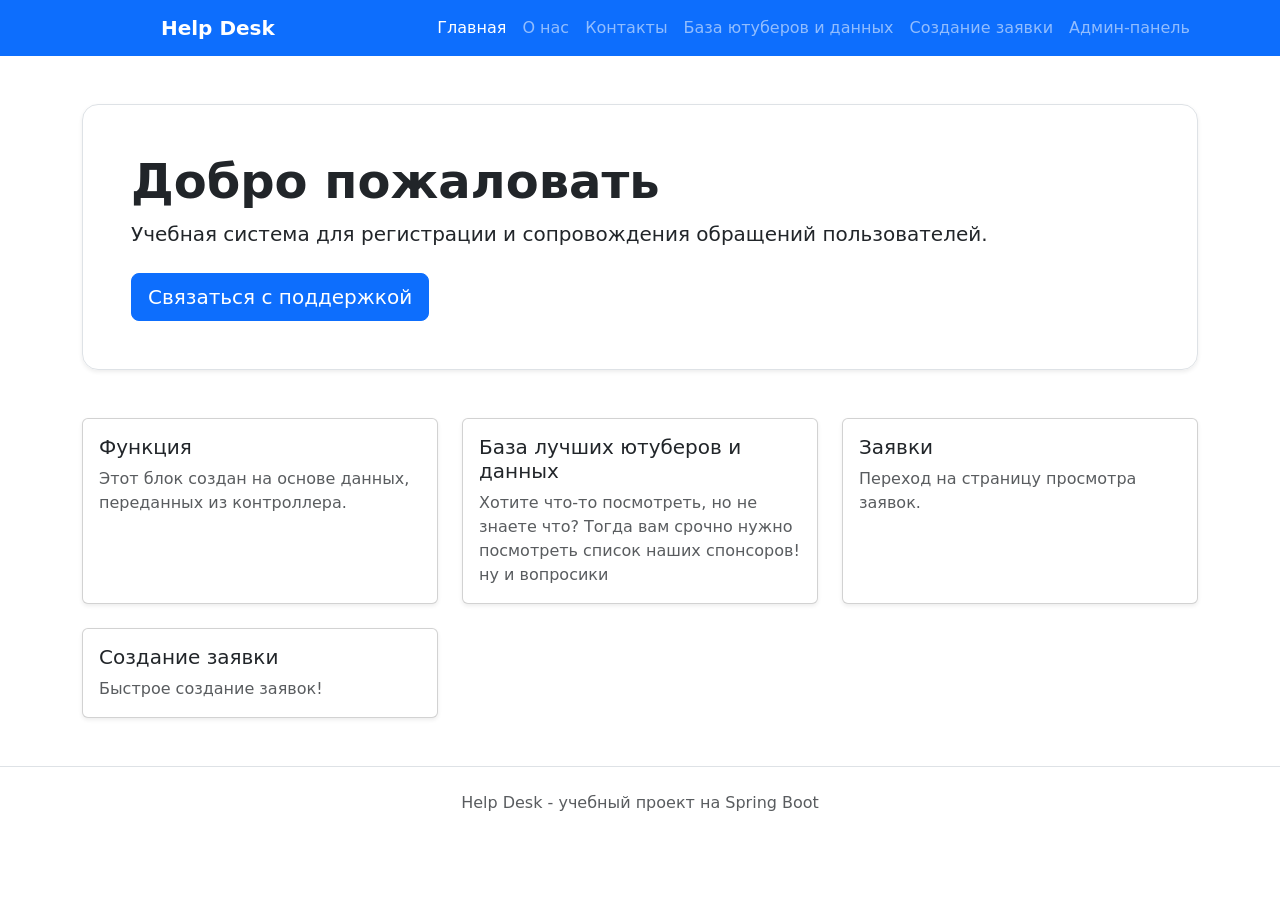
<file: src/main/resources/templates/index.html>
<!DOCTYPE html>
<html lang="en">
<head>
    <meta charset="UTF-8">
    <title>Title</title>
    <link
            href="https://cdn.jsdelivr.net/npm/bootstrap@5.3.8/dist/css/bootstrap.min.css"
            rel="stylesheet">
    <link rel="stylesheet" th:href="@{/css/style.css}">
</head>

<body>
<nav class="navbar navbar-expand-lg navbar-dark bg-primary">
    <div class="container">
        <a class="navbar-brand fw-bold" th:href="@{/}">
            <img th:src="@{/images/logo.jpg}" style="width: 5vw; height: auto;" class="me-2"/>
            Help Desk
        </a>
        <div class="navbar-nav">
            <a class="nav-link active" th:href="@{/}">Главная</a>
            <a class="nav-link" th:href="@{/about}">О нас</a>
            <a class="nav-link" th:href="@{/contacts}">Контакты</a>
            <a class="nav-link" th:href="@{/faq}">База ютуберов и данных</a>
<!--            <a class="nav-link" th:href="@{/tickets}">Заявки</a>-->
            <a class="nav-link" th:href="@{/tickets/new}">Создание заявки</a>
            <a class="nav-link" th:href="@{/admin/tickets}">Админ-панель</a>
        </div>
    </div>
</nav>

<main class="container py-5">
    <section class="hero-card p-5 rounded-4 border shadow-sm">
        <h1 class="display-5 fw-bold" th:text="${welcomeMessage}">
            Добро пожаловать
        </h1>
        <p class="lead mb-4">
            Учебная система для регистрации и сопровождения обращений пользователей.
        </p>
        <a class="btn btn-primary btn-lg" th:href="@{/contacts}">
            Связаться с поддержкой
        </a>
    </section>

    <section class="row g-4 mt-4">
        <div class="col-md-4" th:each="feature : ${features}">
            <div class="card h-100 shadow-sm">
                <div class="card-body">
                    <h2 class="h5" th:text="${feature}">Функция</h2>
                    <p class="card-text text-muted">
                        Этот блок создан на основе данных, переданных из контроллера.
                    </p>
                </div>
            </div>
        </div>

        <!-- Кнопка для перехода на страницу "База данных и ютуберов" - модуль 2 -->
        <div class="col-md-4">
            <a th:href="@{/faq}" class="text-decoration-none card-link">
                <div class="card h-100 shadow-sm card-hover-effect">
                    <div class="card-body">
                        <h2 class="h5" th:text="${thebestyoutubers}">База лучших ютуберов и данных</h2>
                        <p class="card-text text-muted">
                            Хотите что-то посмотреть, но не знаете что? Тогда вам срочно нужно посмотреть список наших спонсоров! ну и вопросики
                        </p>
                    </div>
                </div>
            </a>
        </div>

        <!-- Кнопка для перехода на страницу "Заявки" - модуль 3 -->
        <div class="col-md-4">
            <a href="/tickets" class="text-decoration-none card-link">
                <div class="card h-100 shadow-sm card-hover-effect">
                    <div class="card-body">
                        <h2 class="h5" th:text="${applications}">Заявки</h2>
                        <p class="card-text text-muted">
                            Переход на страницу просмотра заявок.
                        </p>
                    </div>
                </div>
            </a>
        </div>

        <!-- Кнопка-карточка для перехода на страницу создания заявок - модуль 4 -->
        <div class="col-md-4">
            <a href="/tickets/new" class="text-decoration-none card-link">
                <div class="card h-100 shadow-sm card-hover-effect">
                    <div class="card-body">
                        <h2 class="h5" th:text="${create_applications}">Создание заявки</h2>
                        <p class="card-text text-muted">
                            Быстрое создание заявок!
                        </p>
                    </div>
                </div>
            </a>
        </div>
    </section>
</main>


<footer class="footer py-4 border-top">
    <div class="container text-center text-muted">
        Help Desk - учебный проект на Spring Boot
    </div>
    <div>
        <img th:src="@{/images/prosto.gif}" style="width: 15vw; height: auto;" class="absolute-center-gif"/>
    </div>
</footer>

<script
        src="https://cdn.jsdelivr.net/npm/bootstrap@5.3.8/dist/js/bootstrap.bundle.min.js">
</script>

</body>
</html>
</file>
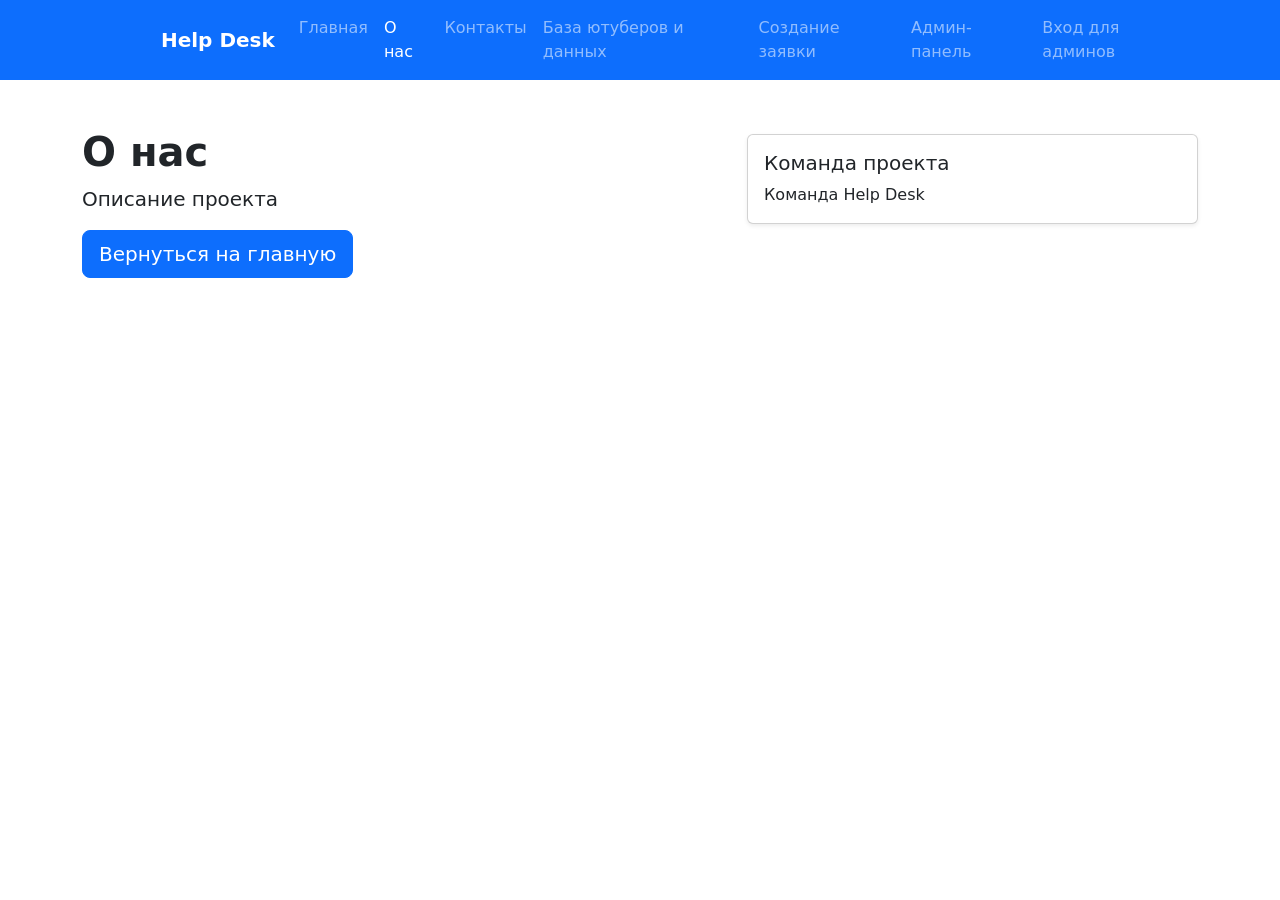
<file: src/main/resources/templates/about.html>
<!doctype html>
<html lang="ru" xmlns:th="http://www.thymeleaf.org">
<head>
    <meta charset="UTF-8">
    <meta name="viewport" content="width=device-width, initial-scale=1">
    <title th:text="${pageTitle}">О нас</title>
    <link
            href="https://cdn.jsdelivr.net/npm/bootstrap@5.3.8/dist/css/bootstrap.min.css"
            rel="stylesheet">
    <link rel="stylesheet" th:href="@{/css/style.css}">
</head>
<body>
<nav class="navbar navbar-expand-lg navbar-dark bg-primary">
    <div class="container">
        <a class="navbar-brand fw-bold" th:href="@{/}">
            <img th:src="@{/images/logo.jpg}" style="width: 5vw; height: auto;" class="me-2"/>
            Help Desk
        </a>
        <div class="navbar-nav">
            <a class="nav-link" th:href="@{/}">Главная</a>
            <a class="nav-link active" th:href="@{/about}">О нас</a>
            <a class="nav-link" th:href="@{/contacts}">Контакты</a>
            <a class="nav-link" th:href="@{/faq}">База ютуберов и данных</a>
<!--            <a class="nav-link" href="/tickets">Заявки</a>-->
            <a class="nav-link" th:href="@{/tickets/new}">Создание заявки</a>
            <a class="nav-link" th:href="@{/admin/tickets}">Админ-панель</a>
            <a class="nav-link" th:href="@{/login}">Вход для админов</a>
        </div>
    </div>
</nav>

<main class="container py-5">
    <div class="row align-items-center g-4">
        <div class="col-lg-7">
            <h1 class="fw-bold" th:text="${pageTitle}">О нас</h1>
            <p class="lead" th:text="${description}">
                Описание проекта
            </p>
        </div>
        <div class="col-lg-5">
            <div class="card shadow-sm">
                <div class="card-body">
                    <h2 class="h5">Команда проекта</h2>
                    <p class="mb-0" th:text="${teamName}">Команда Help Desk</p>
                </div>
            </div>
        </div>
    </div>
    <a class="btn btn-primary btn-lg" th:href="@{/}">
        Вернуться на главную
    </a>
</main>

<script
        src="https://cdn.jsdelivr.net/npm/bootstrap@5.3.8/dist/js/bootstrap.bundle.min.js">
</script>
</body>
</html>
</file>
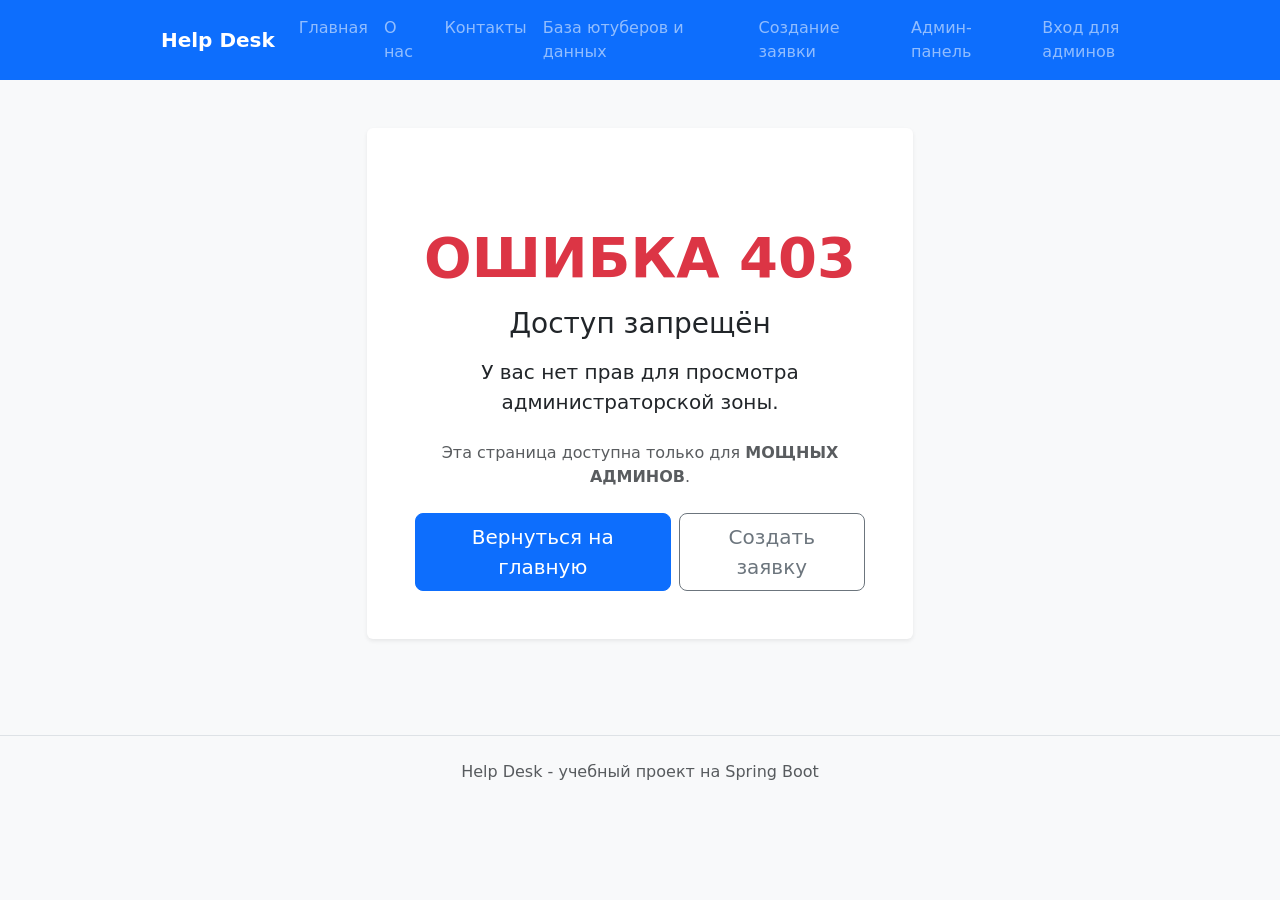
<file: src/main/resources/templates/access-denied.html>
<!DOCTYPE html>
<html lang="ru" xmlns:th="http://www.thymeleaf.org">
<head>
    <meta charset="UTF-8">
    <meta name="viewport" content="width=device-width, initial-scale=1">
    <title>Нет доступа | Help Desk</title>
    <link href="https://cdn.jsdelivr.net/npm/bootstrap@5.3.8/dist/css/bootstrap.min.css"
          rel="stylesheet">
    <link rel="stylesheet" th:href="@{/css/style.css}">
</head>
<body class="bg-light">

<!-- Навигация -->
<nav class="navbar navbar-expand-lg navbar-dark bg-primary">
    <div class="container">
        <a class="navbar-brand fw-bold" th:href="@{/}">
            <img th:src="@{/images/logo.jpg}" style="width: 5vw; height: auto;" class="me-2"/>
            Help Desk
        </a>
        <div class="navbar-nav">
            <a class="nav-link" th:href="@{/}">Главная</a>
            <a class="nav-link" th:href="@{/about}">О нас</a>
            <a class="nav-link" th:href="@{/contacts}">Контакты</a>
            <a class="nav-link" th:href="@{/faq}">База ютуберов и данных</a>
            <a class="nav-link" th:href="@{/tickets/new}">Создание заявки</a>
            <a class="nav-link" th:href="@{/admin/tickets}">Админ-панель</a>
            <a class="nav-link" th:href="@{/login}">Вход для админов</a>
        </div>
    </div>
</nav>

<main class="container py-5">
    <div class="row justify-content-center">
        <div class="col-md-6">
            <div class="card shadow-sm border-0 text-center">
                <div class="card-body p-5">
                    <div class="mb-4">
                        <img th:src="@{/images/access-denied.gif}">
                    </div>

                    <h1 class="display-4 fw-bold text-danger mb-3"> ОШИБКА 403</h1>
                    <h2 class="h3 mb-3">Доступ запрещён</h2>
                    <p class="lead mb-4">
                        У вас нет прав для просмотра администраторской зоны.
                    </p>
                    <p class="text-muted mb-4">
                        Эта страница доступна только для <strong>МОЩНЫХ АДМИНОВ</strong>.
                    </p>
                    <div class="d-grid gap-2 d-sm-flex justify-content-sm-center">
                        <a class="btn btn-primary btn-lg" th:href="@{/}">
                            Вернуться на главную
                        </a>
                        <a class="btn btn-outline-secondary btn-lg" th:href="@{/tickets/new}">
                            Создать заявку
                        </a>
                    </div>
                </div>
            </div>
        </div>
    </div>
</main>

<footer class="footer py-4 border-top mt-5">
    <div class="container text-center text-muted">
        Help Desk - учебный проект на Spring Boot
    </div>
</footer>

<script src="https://cdn.jsdelivr.net/npm/bootstrap@5.3.8/dist/js/bootstrap.bundle.min.js">
</script>
</body>
</html>
</file>
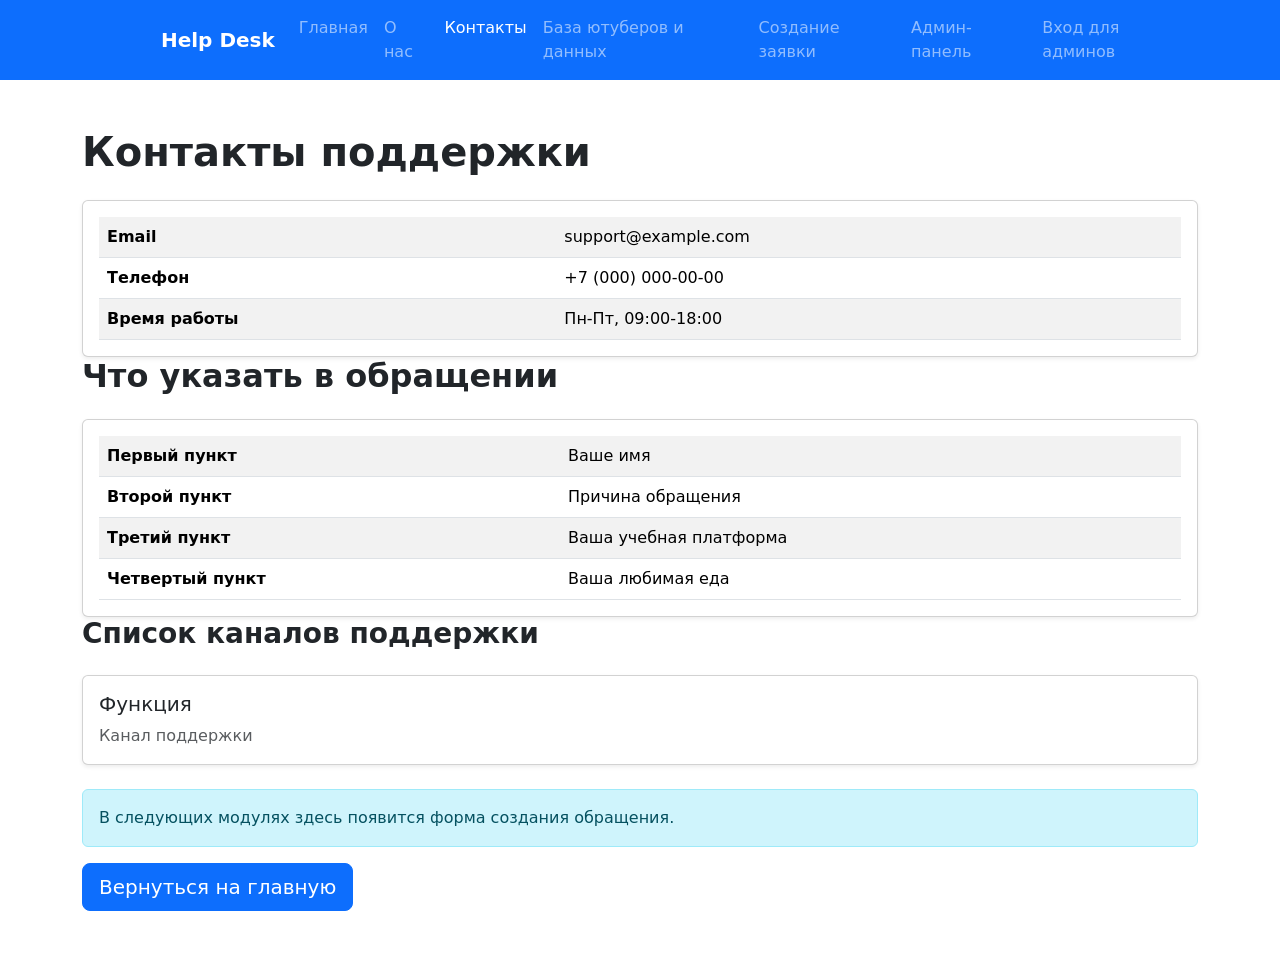
<file: src/main/resources/templates/contacts.html>
<!doctype html>
<html lang="ru" xmlns:th="http://www.thymeleaf.org">
<head>
    <meta charset="UTF-8">
    <meta name="viewport" content="width=device-width, initial-scale=1">
    <title th:text="${pageTitle}">Контакты поддержки</title>
    <link
            href="https://cdn.jsdelivr.net/npm/bootstrap@5.3.8/dist/css/bootstrap.min.css"
            rel="stylesheet">
    <link rel="stylesheet" th:href="@{/css/style.css}">
</head>
<body>
<nav class="navbar navbar-expand-lg navbar-dark bg-primary">
    <div class="container">
        <a class="navbar-brand fw-bold" th:href="@{/}">
            <img th:src="@{/images/logo.jpg}" style="width: 5vw; height: auto;" class="me-2"/>
            Help Desk
        </a>
        <div class="navbar-nav">
            <a class="nav-link" th:href="@{/}">Главная</a>
            <a class="nav-link" th:href="@{/about}">О нас</a>
            <a class="nav-link active" th:href="@{/contacts}">Контакты</a>
            <a class="nav-link" th:href="@{/faq}">База ютуберов и данных</a>
<!--            <a class="nav-link" href="/tickets">Заявки</a>-->
            <a class="nav-link" th:href="@{/tickets/new}">Создание заявки</a>
            <a class="nav-link" th:href="@{/admin/tickets}">Админ-панель</a>
            <a class="nav-link" th:href="@{/login}">Вход для админов</a>
        </div>
    </div>
</nav>

<main class="container py-5">
    <h1 class="fw-bold mb-4" th:text="${pageTitle}">
        Контакты поддержки
    </h1>

    <div class="card shadow-sm">
        <div class="card-body">
            <table class="table table-striped align-middle mb-0">
                <tbody>
                <tr>
                    <th scope="row">Email</th>
                    <td th:text="${supportEmail}">support@example.com</td>
                </tr>
                <tr>
                    <th scope="row">Телефон</th>
                    <td th:text="${phone}">+7 (000) 000-00-00</td>
                </tr>
                <tr>
                    <th scope="row">Время работы</th>
                    <td th:text="${workTime}">Пн-Пт, 09:00-18:00</td>
                </tr>
                </tbody>
            </table>
        </div>
    </div>

    <h2 class="fw-bold mb-4" th:text="${miniTitle1}">
        Что указать в обращении
    </h2>

    <div class="card shadow-sm">
        <div class="card-body">
            <table class="table table-striped align-middle mb-0">
                <tbody>
                <tr>
                    <th scope="row">Первый пункт</th>
                    <td>Ваше имя</td>
                </tr>
                <tr>
                    <th scope="row">Второй пункт</th>
                    <td>Причина обращения</td>
                </tr>
                <tr>
                    <th scope="row">Третий пункт</th>
                    <td>Ваша учебная платформа</td>
                </tr>
                <tr>
                    <th scope="row">Четвертый пункт</th>
                    <td>Ваша любимая еда</td>
                </tr>
                </tbody>
            </table>
        </div>
    </div>

    <h3 class="fw-bold mb-4" th:text="${miniTitle2}">
        Список каналов поддержки
    </h3>

    <div th:each="channel : ${helpchannels}">
        <div class="card h-100 shadow-sm">
            <div class="card-body">
                <h2 class="h5" th:text="${channel}">Функция</h2>
                <p class="card-text text-muted">
                    Канал поддержки
                </p>
            </div>
        </div>
    </div>

    <div class="alert alert-info mt-4">
        В следующих модулях здесь появится форма создания обращения.
    </div>

    <a class="btn btn-primary btn-lg" th:href="@{/}">
        Вернуться на главную
    </a>
</main>


<script
        src="https://cdn.jsdelivr.net/npm/bootstrap@5.3.8/dist/js/bootstrap.bundle.min.js">
</script>
</body>
</html>
</file>
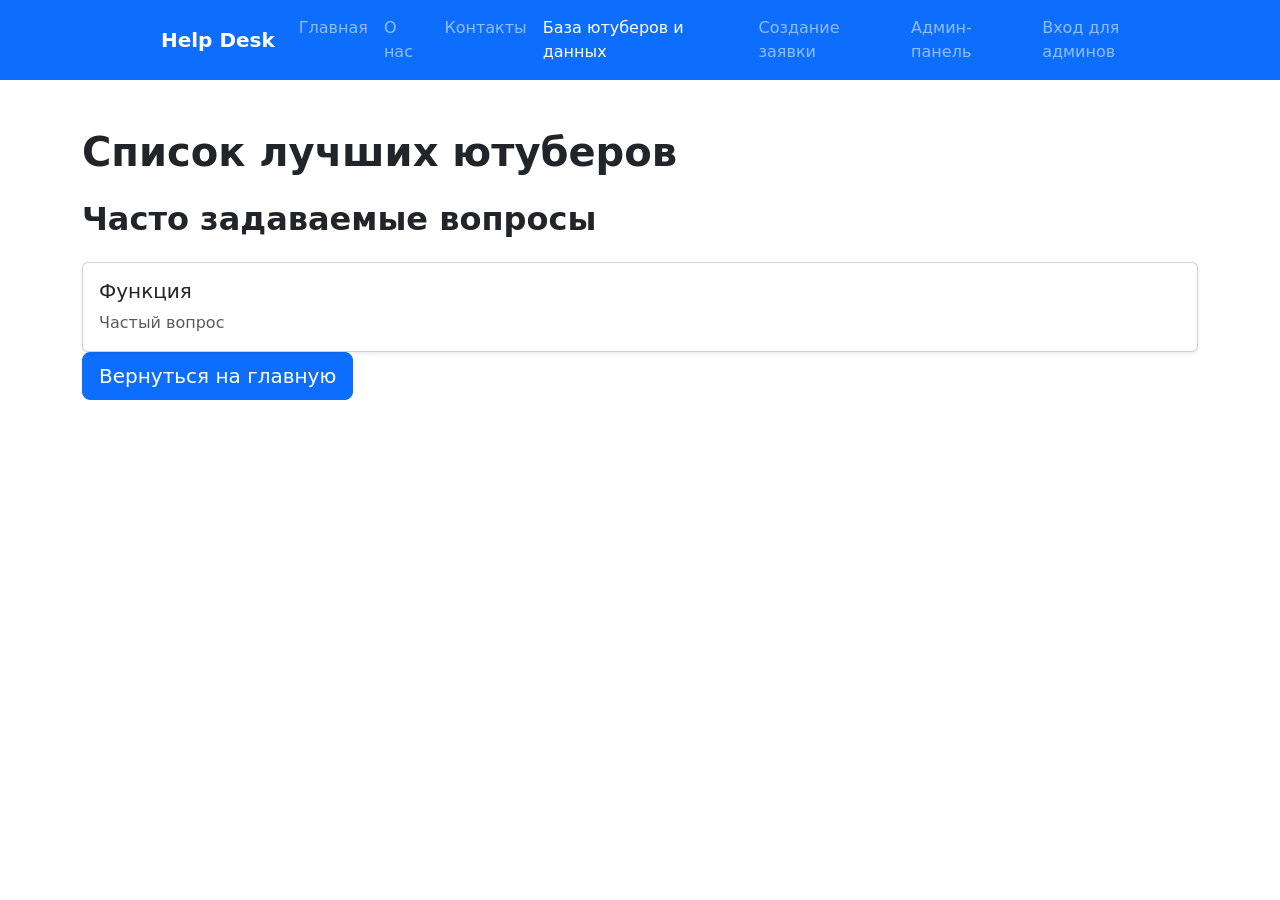
<file: src/main/resources/templates/faq.html>
<!doctype html>
<html lang="ru" xmlns:th="http://www.thymeleaf.org">
<head>
    <meta charset="UTF-8">
    <meta name="viewport" content="width=device-width, initial-scale=1">
    <title th:text="${pageTitle}">О нас</title>
    <link
            href="https://cdn.jsdelivr.net/npm/bootstrap@5.3.8/dist/css/bootstrap.min.css"
            rel="stylesheet">
    <link rel="stylesheet" th:href="@{/css/style.css}">
</head>
<body>
<nav class="navbar navbar-expand-lg navbar-dark bg-primary">
    <div class="container">
        <a class="navbar-brand fw-bold" th:href="@{/}">
            <img th:src="@{/images/logo.jpg}" style="width: 5vw; height: auto;" class="me-2"/>
            Help Desk
        </a>
        <div class="navbar-nav">
            <a class="nav-link" th:href="@{/}">Главная</a>
            <a class="nav-link" th:href="@{/about}">О нас</a>
            <a class="nav-link" th:href="@{/contacts}">Контакты</a>
            <a class="nav-link active" th:href="@{/faq}">База ютуберов и данных</a>
<!--            <a class="nav-link" href="/tickets">Заявки</a>-->
            <a class="nav-link" th:href="@{/tickets/new}">Создание заявки</a>
            <a class="nav-link" th:href="@{/admin/tickets}">Админ-панель</a>
            <a class="nav-link" th:href="@{/login}">Вход для админов</a>
        </div>
    </div>
</nav>
<main class="container py-5">
    <h1 class="fw-bold mb-4" th:text="${pageTitle}">
        Список лучших ютуберов
    </h1>

    <h2 class="fw-bold mb-4" th:text="${miniTitle}">
        Часто задаваемые вопросы
    </h2>

    <div th:each="question : ${theoftenQuestions}">
        <div class="card h-100 shadow-sm">
            <div class="card-body">
                <h2 class="h5" th:text="${question}">Функция</h2>
                <p class="card-text text-muted">
                    Частый вопрос
                </p>
            </div>
        </div>
    </div>

    <a class="btn btn-primary btn-lg" th:href="@{/}">
        Вернуться на главную
    </a>
</main>
</body>
</html>
</file>
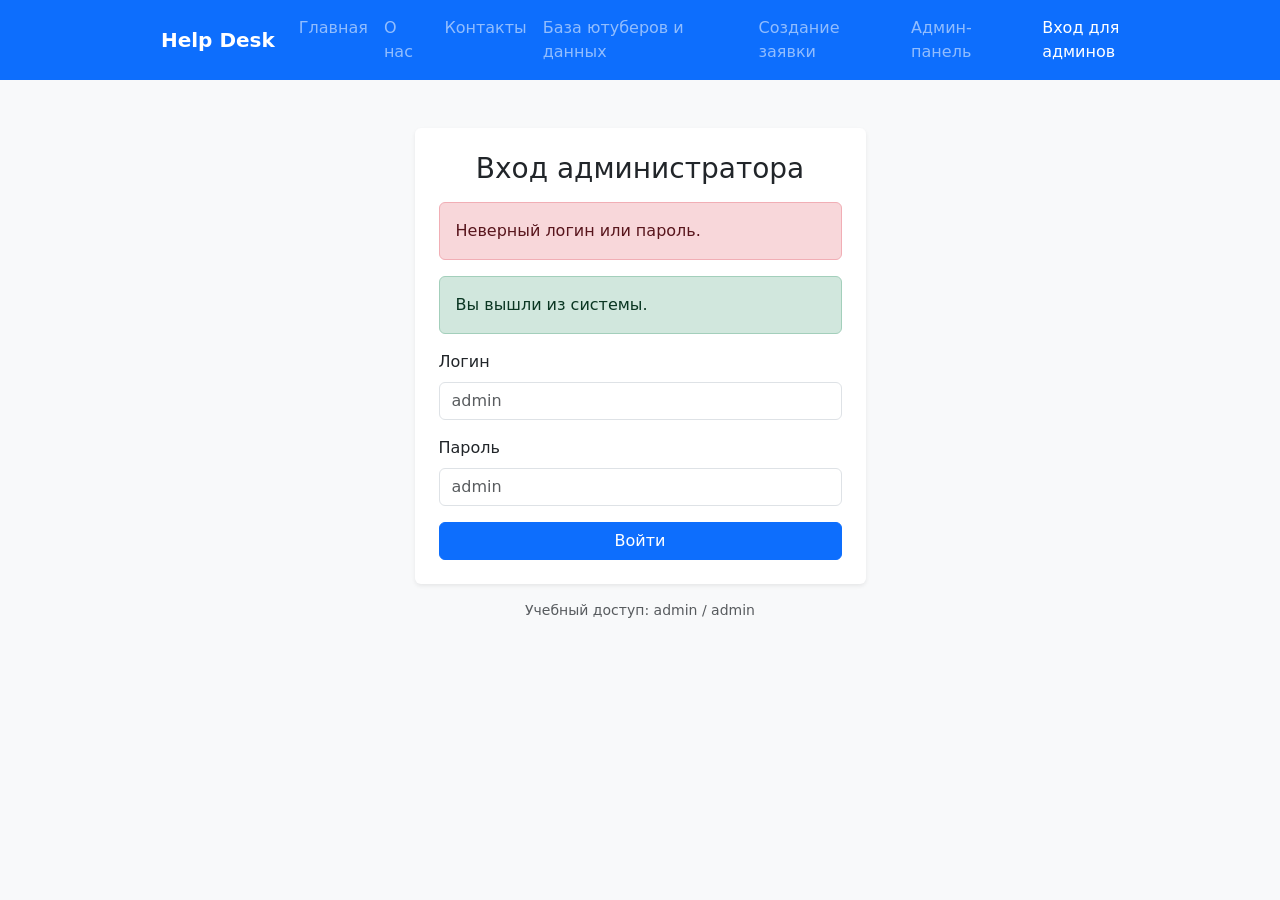
<file: src/main/resources/templates/login.html>
<!DOCTYPE html>
<html lang="ru" xmlns:th="http://www.thymeleaf.org">
<head>
    <meta charset="UTF-8">
    <title>Вход администратора | Help Desk</title>
    <link href="https://cdn.jsdelivr.net/npm/bootstrap@5.3.3/dist/css/bootstrap.min.css"
          rel="stylesheet">
    <link rel="stylesheet" th:href="@{/css/style.css}">
</head>
<body class="bg-light">

<nav class="navbar navbar-expand-lg navbar-dark bg-primary">
    <div class="container">
        <a class="navbar-brand fw-bold" th:href="@{/}">
            <img th:src="@{/images/logo.jpg}" style="width: 5vw; height: auto;" class="me-2"/>
            Help Desk
        </a>
        <div class="navbar-nav">
            <a class="nav-link" th:href="@{/}">Главная</a>
            <a class="nav-link" th:href="@{/about}">О нас</a>
            <a class="nav-link" th:href="@{/contacts}">Контакты</a>
            <a class="nav-link" th:href="@{/faq}">База ютуберов и данных</a>
            <!--            <a class="nav-link" href="/tickets">Заявки</a>-->
            <a class="nav-link" th:href="@{/tickets/new}">Создание заявки</a>
            <a class="nav-link" th:href="@{/admin/tickets}">Админ-панель</a>
            <a class="nav-link active" th:href="@{/login}">Вход для админов</a>
        </div>
    </div>
</nav>

<main class="container py-5">
    <div class="row justify-content-center">
        <div class="col-md-5">
            <div class="card shadow-sm border-0">
                <div class="card-body p-4">
                    <h1 class="h3 mb-3 text-center">Вход администратора</h1>

                    <div th:if="${param.error}" class="alert alert-danger">
                        Неверный логин или пароль.
                    </div>
                    <div th:if="${param.logout}" class="alert alert-success">
                        Вы вышли из системы.
                    </div>

                    <form th:action="@{/login}" method="post">
                        <input type="hidden"
                               th:name="${_csrf.parameterName}"
                               th:value="${_csrf.token}">

                        <div class="mb-3">
                            <label for="username" class="form-label">Логин</label>
                            <input type="text" id="username" name="username"
                                   class="form-control" placeholder="admin">
                        </div>

                        <div class="mb-3">
                            <label for="password" class="form-label">Пароль</label>
                            <input type="password" id="password" name="password"
                                   class="form-control" placeholder="admin">
                        </div>

                        <button type="submit" class="btn btn-primary w-100">
                            Войти
                        </button>
                    </form>
                </div>
            </div>

            <p class="text-muted small mt-3 text-center">
                Учебный доступ: admin / admin
            </p>
        </div>
    </div>
</main>

</body>
</html>
</file>
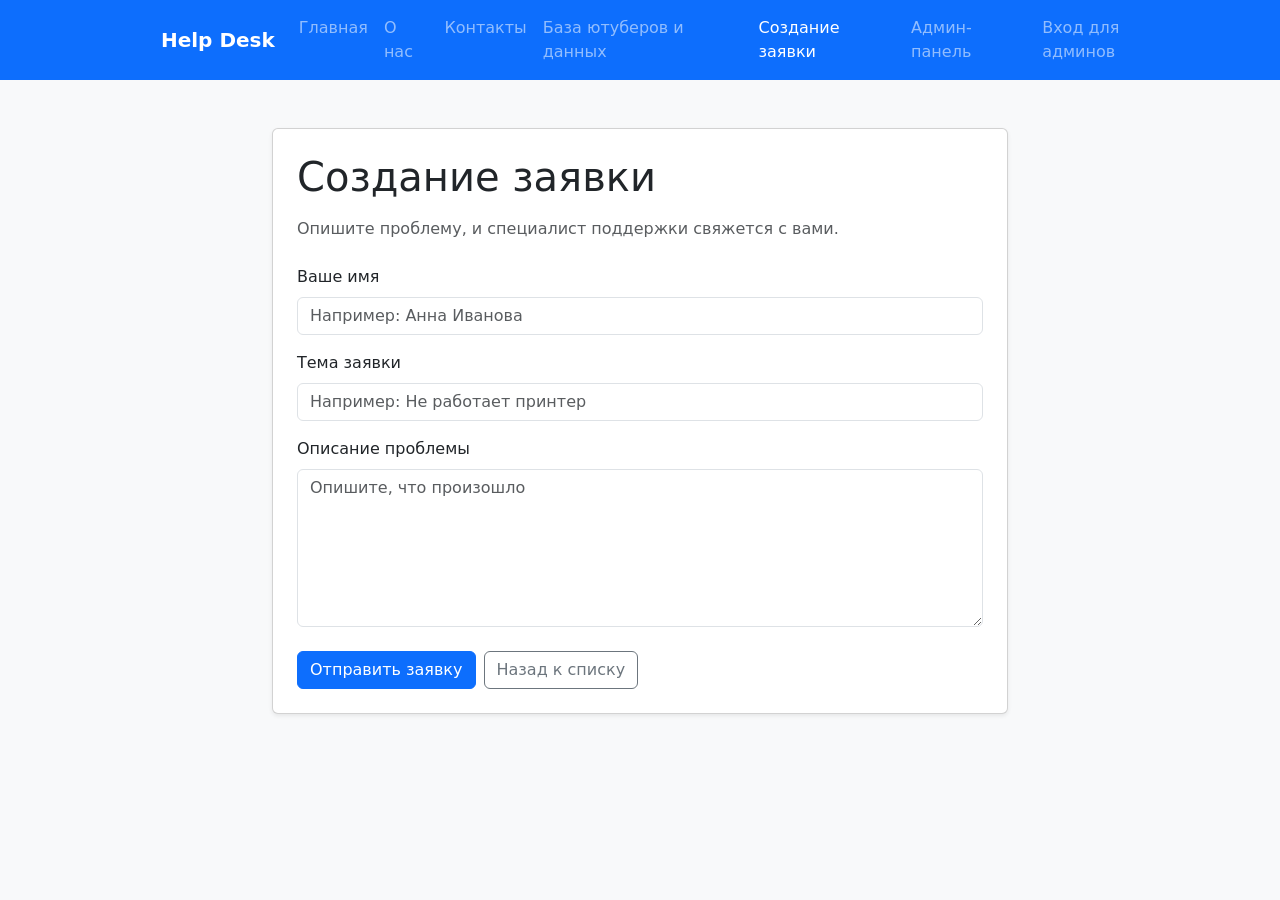
<file: src/main/resources/templates/ticket-form.html>
<!doctype html>
<html lang="ru" xmlns:th="http://www.thymeleaf.org">
<head>
    <meta charset="UTF-8">
    <meta name="viewport" content="width=device-width, initial-scale=1">
    <title>Создать заявку | Help Desk</title>
    <link href="https://cdn.jsdelivr.net/npm/bootstrap@5.3.3/dist/css/bootstrap.min.css"
          rel="stylesheet">
    <link rel="stylesheet" th:href="@{/css/style.css}">
</head>
<body class="bg-light">
<nav class="navbar navbar-expand-lg navbar-dark bg-primary">
    <div class="container">
        <a class="navbar-brand fw-bold" th:href="@{/}">
            <img th:src="@{/images/logo.jpg}" style="width: 5vw; height: auto;" class="me-2"/>
            Help Desk
        </a>
        <div class="navbar-nav">
            <a class="nav-link" th:href="@{/}">Главная</a>
            <a class="nav-link" th:href="@{/about}">О нас</a>
            <a class="nav-link" th:href="@{/contacts}">Контакты</a>
            <a class="nav-link" th:href="@{/faq}">База ютуберов и данных</a>
<!--            <a class="nav-link" href="/tickets">Заявки</a>-->
            <a class="nav-link active" th:href="@{/tickets/new}">Создание заявки</a>
            <a class="nav-link" th:href="@{/admin/tickets}">Админ-панель</a>
            <a class="nav-link" th:href="@{/login}">Вход для админов</a>
        </div>
    </div>
</nav>

<main class="container py-5">
    <div class="row justify-content-center">
        <div class="col-lg-8">
            <div class="card shadow-sm">
                <div class="card-body p-4">
                    <h1 class="mb-3">Создание заявки</h1>
                    <p class="text-muted mb-4">
                        Опишите проблему, и специалист поддержки свяжется с вами.
                    </p>

                    <form th:action="@{/tickets}" th:object="${ticket}" method="post">
                        <div class="mb-3">
                            <label for="customerName" class="form-label">Ваше имя</label>
                            <input id="customerName" type="text" class="form-control"
                                   th:field="*{customerName}"
                                   th:errorclass="is-invalid"
                                   placeholder="Например: Анна Иванова">
                            <div class="invalid-feedback" th:errors="*{customerName}">
                                Ошибка имени
                            </div>
                        </div>

                        <div class="mb-3">
                            <label for="title" class="form-label">Тема заявки</label>
                            <input id="title" type="text" class="form-control"
                                   th:field="*{title}"
                                   th:errorclass="is-invalid"
                                   placeholder="Например: Не работает принтер">
                            <div class="invalid-feedback" th:errors="*{title}">
                                Ошибка темы
                            </div>
                        </div>

                        <div class="mb-4">
                            <label for="description" class="form-label">Описание проблемы</label>
                            <textarea id="description" rows="6" class="form-control"
                                      th:field="*{description}"
                                      th:errorclass="is-invalid"
                                      placeholder="Опишите, что произошло"></textarea>
                            <div class="invalid-feedback" th:errors="*{description}">
                                Ошибка описания
                            </div>
                        </div>

                        <div class="d-flex gap-2">
                            <button type="submit" class="btn btn-primary">
                                Отправить заявку
                            </button>
                            <a th:href="@{/admin/tickets}" class="btn btn-outline-secondary">
                                Назад к списку
                            </a>
                        </div>
                    </form>
                </div>
            </div>
        </div>
    </div>
</main>
</body>
</html>
</file>
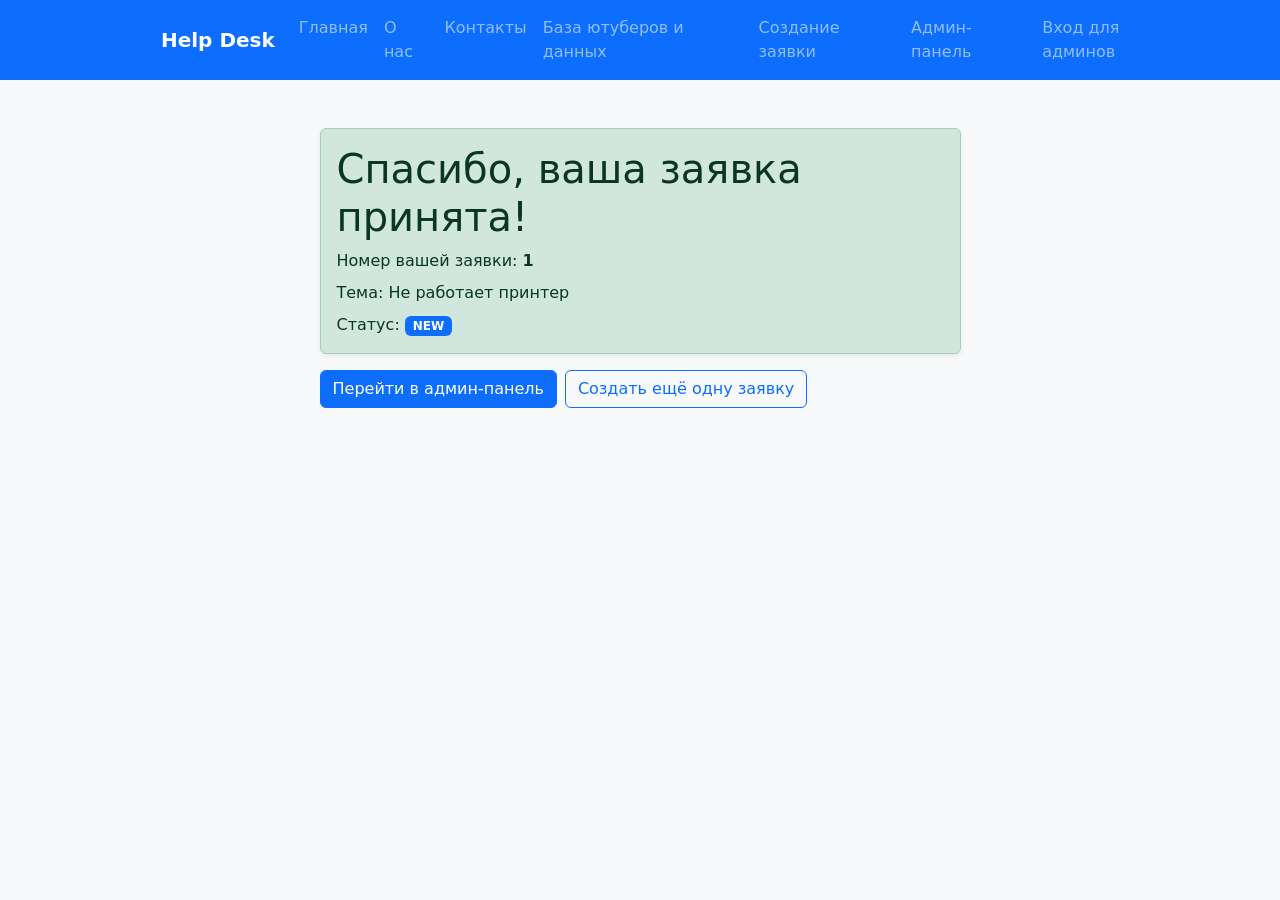
<file: src/main/resources/templates/ticket-success.html>
<!doctype html>
<html lang="ru" xmlns:th="http://www.thymeleaf.org">
<head>
    <meta charset="UTF-8">
    <meta name="viewport" content="width=device-width, initial-scale=1">
    <title>Заявка принята | Help Desk</title>
    <link href="https://cdn.jsdelivr.net/npm/bootstrap@5.3.3/dist/css/bootstrap.min.css"
          rel="stylesheet">
    <link rel="stylesheet" th:href="@{/css/style.css}">
</head>
<body class="bg-light">
<nav class="navbar navbar-expand-lg navbar-dark bg-primary">
    <div class="container">
        <a class="navbar-brand fw-bold" th:href="@{/}">
            <img th:src="@{/images/logo.jpg}" style="width: 5vw; height: auto;" class="me-2"/>
            Help Desk
        </a>
        <div class="navbar-nav">
            <a class="nav-link" th:href="@{/}">Главная</a>
            <a class="nav-link" th:href="@{/about}">О нас</a>
            <a class="nav-link" th:href="@{/contacts}">Контакты</a>
            <a class="nav-link" th:href="@{/faq}">База ютуберов и данных</a>
<!--            <a class="nav-link" href="/tickets">Заявки</a>-->
            <a class="nav-link" th:href="@{/tickets/new}">Создание заявки</a>
            <a class="nav-link" th:href="@{/admin/tickets}">Админ-панель</a>
            <a class="nav-link" th:href="@{/login}">Вход для админов</a>
        </div>
    </div>
</nav>

<main class="container py-5">
    <div class="row justify-content-center">
        <div class="col-lg-7">
            <div class="alert alert-success shadow-sm">
                <h1 class="alert-heading">Спасибо, ваша заявка принята!</h1>
                <p class="mb-2">
                    Номер вашей заявки:
                    <strong th:text="${ticket.id}">1</strong>
                </p>
                <p class="mb-2">
                    Тема:
                    <span th:text="${ticket.title}">Не работает принтер</span>
                </p>
                <p class="mb-0">
                    Статус:
                    <span class="badge bg-primary" th:text="${ticket.status}">NEW</span>
                </p>
            </div>

            <div class="d-flex gap-2">
                <a th:href="@{/admin/tickets}" class="btn btn-primary">
                    Перейти в админ-панель
                </a>

                <a th:href="@{/tickets/new}" class="btn btn-outline-primary">
                    Создать ещё одну заявку
                </a>

            </div>
        </div>
    </div>
</main>
</body>
</html>
</file>
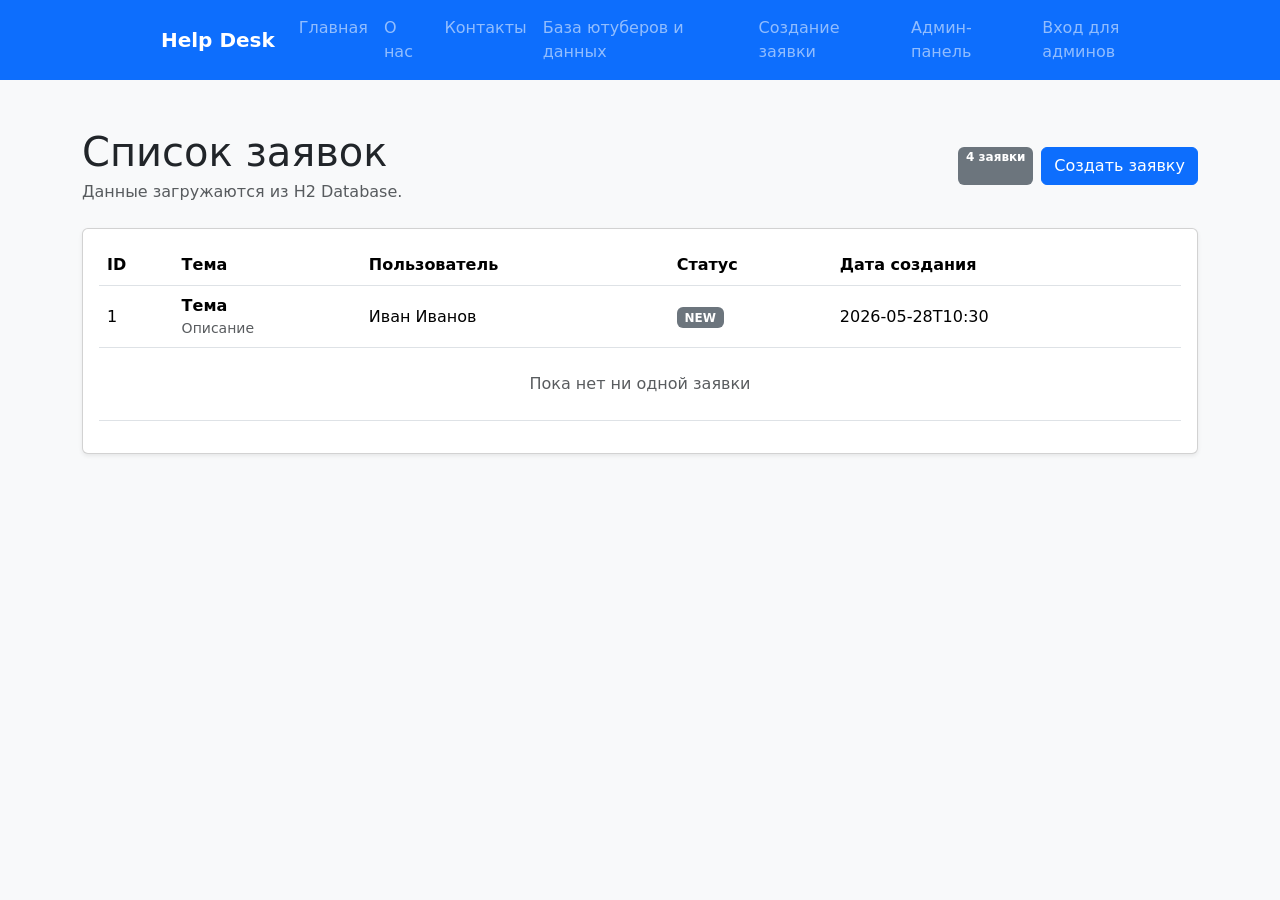
<file: src/main/resources/templates/tickets.html>
<!doctype html>
<html lang="ru" xmlns:th="http://www.thymeleaf.org">
<head>
    <meta charset="UTF-8">
    <meta name="viewport" content="width=device-width, initial-scale=1">
    <title>Заявки | Help Desk</title>
    <link href="https://cdn.jsdelivr.net/npm/bootstrap@5.3.3/dist/css/bootstrap.min.css"
          rel="stylesheet">
</head>
<body class="bg-light">
<nav class="navbar navbar-expand-lg navbar-dark bg-primary">
    <div class="container">
        <a class="navbar-brand fw-bold" th:href="@{/}">
            <img th:src="@{/images/logo.jpg}" style="width: 5vw; height: auto;" class="me-2"/>
            Help Desk
        </a>
        <div class="navbar-nav">
            <a class="nav-link" th:href="@{/}">Главная</a>
            <a class="nav-link" th:href="@{/about}">О нас</a>
            <a class="nav-link" th:href="@{/contacts}">Контакты</a>
            <a class="nav-link" th:href="@{/faq}">База ютуберов и данных</a>
<!--            <a class="nav-link active" href="/tickets">Заявки</a>-->
            <a class="nav-link" th:href="@{/tickets/new}">Создание заявки</a>
            <a class="nav-link" th:href="@{/admin/tickets}">Админ-панель</a>
            <a class="nav-link" th:href="@{/login}">Вход для админов</a>
        </div>
    </div>
</nav>

<main class="container py-5">
    <div class="d-flex justify-content-between align-items-center mb-4">
        <div>
            <h1 class="mb-1">Список заявок</h1>
            <p class="text-muted mb-0">Данные загружаются из H2 Database.</p>
        </div>
        <div class="d-flex gap-2">
            <span class="badge text-bg-secondary"
                  th:text="${#lists.size(tickets)} + ' заявок'">4 заявки</span>
            <a th:href="@{/tickets/new}" class="btn btn-primary">Создать заявку</a>
        </div>
    </div>

    <div class="card shadow-sm">
        <div class="card-body">
            <div class="table-responsive">
                <table class="table table-hover align-middle">
                    <thead>
                    <tr>
                        <th>ID</th>
                        <th>Тема</th>
                        <th>Пользователь</th>
                        <th>Статус</th>
                        <th>Дата создания</th>
                    </tr>
                    </thead>

                    <tbody>
                    <tr th:each="ticket : ${tickets}">
                        <td th:text="${ticket.id}">1</td>
                        <td>
                            <strong th:text="${ticket.title}">Тема</strong>
                            <div class="small text-muted"
                                 th:text="${ticket.description}">Описание</div>
                        </td>
                        <td th:text="${ticket.customerName}">Иван Иванов</td>
                        <td>
                            <span class="badge text-bg-secondary"
                                  th:text="${ticket.status}">NEW</span>
                        </td>
                        <td th:text="${ticket.createdAt}">2026-05-28T10:30</td>
                    </tr>
                    <tr th:if="${#lists.isEmpty(tickets)}">
                        <td colspan="5" class="text-center text-muted py-4">
                            Пока нет ни одной заявки
                        </td>
                    </tr>
                    </tbody>
                </table>
            </div>
        </div>
    </div>
</main>
</body>
</html>
</file>
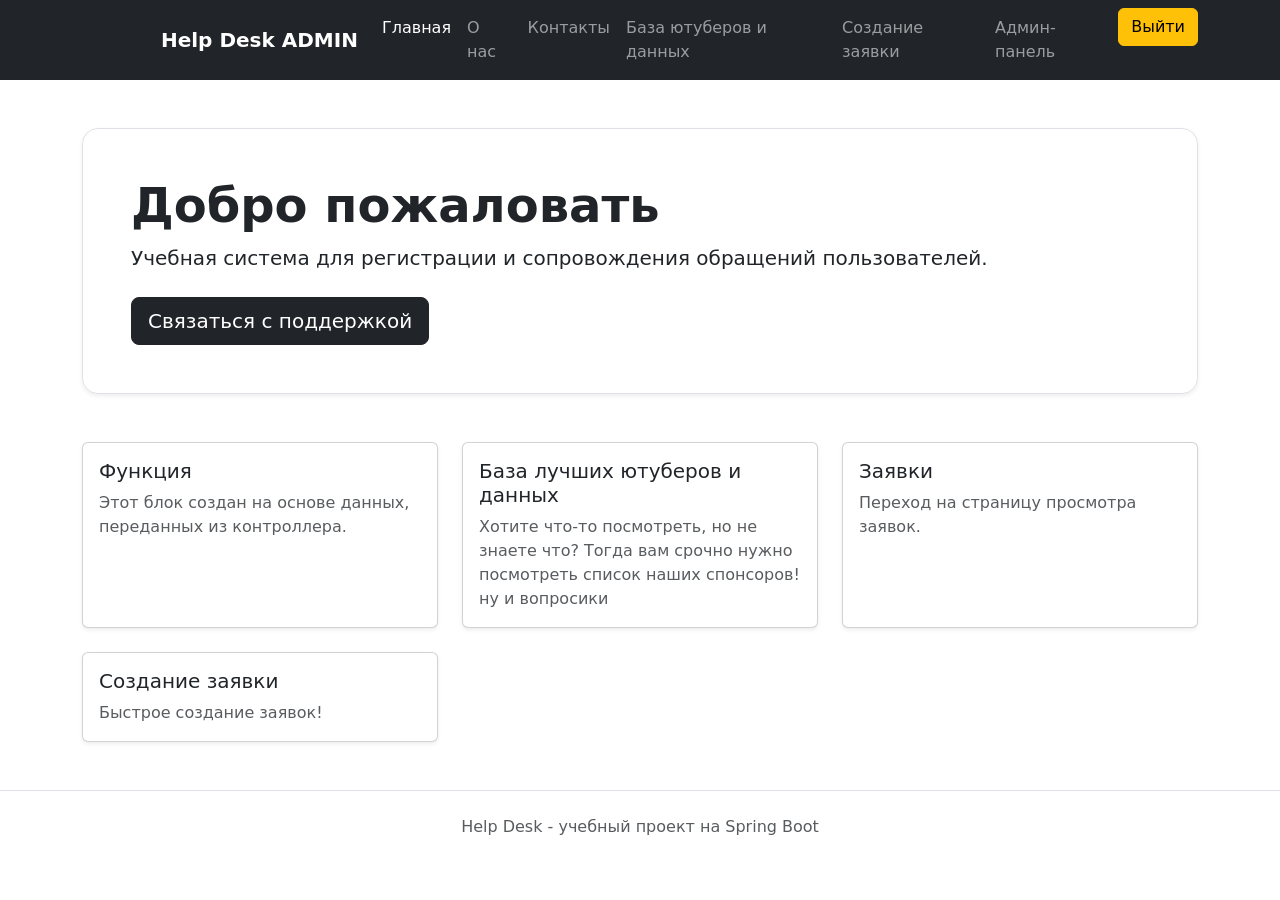
<file: src/main/resources/templates/admin/admin-index.html>
<!DOCTYPE html>
<html lang="ru" xmlns:th="http://www.thymeleaf.org">
<head>
    <meta charset="UTF-8">
    <title>Главная страница администратора</title>
    <link href="https://cdn.jsdelivr.net/npm/bootstrap@5.3.8/dist/css/bootstrap.min.css"
            rel="stylesheet">
    <link rel="stylesheet" th:href="@{/css/style.css}">
</head>
<body>
<nav class="navbar navbar-expand-lg navbar-dark bg-dark">
    <div class="container">
        <a class="navbar-brand fw-bold" th:href="@{/admin}">
            <img th:src="@{/images/admin.gif}" style="width: 5vw; height: auto;" class="me-2"/>
            Help Desk ADMIN
        </a>
        <div class="navbar-nav">
            <a class="nav-link active" th:href="@{/admin}">Главная</a>
            <a class="nav-link" th:href="@{/about}">О нас</a>
            <a class="nav-link" th:href="@{/contacts}">Контакты</a>
            <a class="nav-link" th:href="@{/faq}">База ютуберов и данных</a>
            <!-- <a class="nav-link" href="/tickets">Заявки</a> -->
            <a class="nav-link" th:href="@{/tickets/new}">Создание заявки</a>
            <a class="nav-link" th:href="@{/admin/tickets}">Админ-панель</a>
            <form th:action="@{/logout}" method="post">
                <input type="hidden"
                       th:name="${_csrf.parameterName}"
                       th:value="${_csrf.token}">
                <button type="submit" class="btn btn-warning">
                    Выйти
                </button>
            </form>
        </div>
    </div>
</nav>

<main class="container py-5">
    <section class="hero-card p-5 rounded-4 border shadow-sm">
        <h1 class="display-5 fw-bold" th:text="${welcomeMessage}">
            Добро пожаловать
        </h1>
        <p class="lead mb-4">
            Учебная система для регистрации и сопровождения обращений пользователей.
        </p>
        <a class="btn btn-dark btn-lg" th:href="@{/contacts}">
            Связаться с поддержкой
        </a>
    </section>

    <section class="row g-4 mt-4">
        <div class="col-md-4" th:each="feature : ${features}">
            <div class="card h-100 shadow-sm">
                <div class="card-body">
                    <h2 class="h5" th:text="${feature}">Функция</h2>
                    <p class="card-text text-muted">
                        Этот блок создан на основе данных, переданных из контроллера.
                    </p>
                </div>
            </div>
        </div>

        <!-- Кнопка для перехода на страницу "База данных и ютуберов" - модуль 2 -->
        <div class="col-md-4">
            <a th:href="@{/faq}" class="text-decoration-none card-link">
                <div class="card h-100 shadow-sm card-hover-effect">
                    <div class="card-body">
                        <h2 class="h5" th:text="${thebestyoutubers}">База лучших ютуберов и данных</h2>
                        <p class="card-text text-muted">
                            Хотите что-то посмотреть, но не знаете что? Тогда вам срочно нужно посмотреть список наших спонсоров! ну и вопросики
                        </p>
                    </div>
                </div>
            </a>
        </div>

        <!-- Кнопка для перехода на страницу "Заявки" - модуль 3 -->
        <div class="col-md-4">
            <a href="/admin/tickets" class="text-decoration-none card-link">
                <div class="card h-100 shadow-sm card-hover-effect">
                    <div class="card-body">
                        <h2 class="h5" th:text="${applications}">Заявки</h2>
                        <p class="card-text text-muted">
                            Переход на страницу просмотра заявок.
                        </p>
                    </div>
                </div>
            </a>
        </div>

        <!-- Кнопка-карточка для перехода на страницу создания заявок - модуль 4 -->
        <div class="col-md-4">
            <a href="/tickets/new" class="text-decoration-none card-link">
                <div class="card h-100 shadow-sm card-hover-effect">
                    <div class="card-body">
                        <h2 class="h5" th:text="${create_applications}">Создание заявки</h2>
                        <p class="card-text text-muted">
                            Быстрое создание заявок!
                        </p>
                    </div>
                </div>
            </a>
        </div>
    </section>
</main>


<footer class="footer py-4 border-top">
    <div class="container text-center text-muted">
        Help Desk - учебный проект на Spring Boot
    </div>
    <div>
        <img th:src="@{/images/prosto.gif}" style="width: 15vw; height: auto;" class="absolute-center-gif"/>
    </div>
</footer>

<script
        src="https://cdn.jsdelivr.net/npm/bootstrap@5.3.8/dist/js/bootstrap.bundle.min.js">
</script>

</body>
</html>
</file>
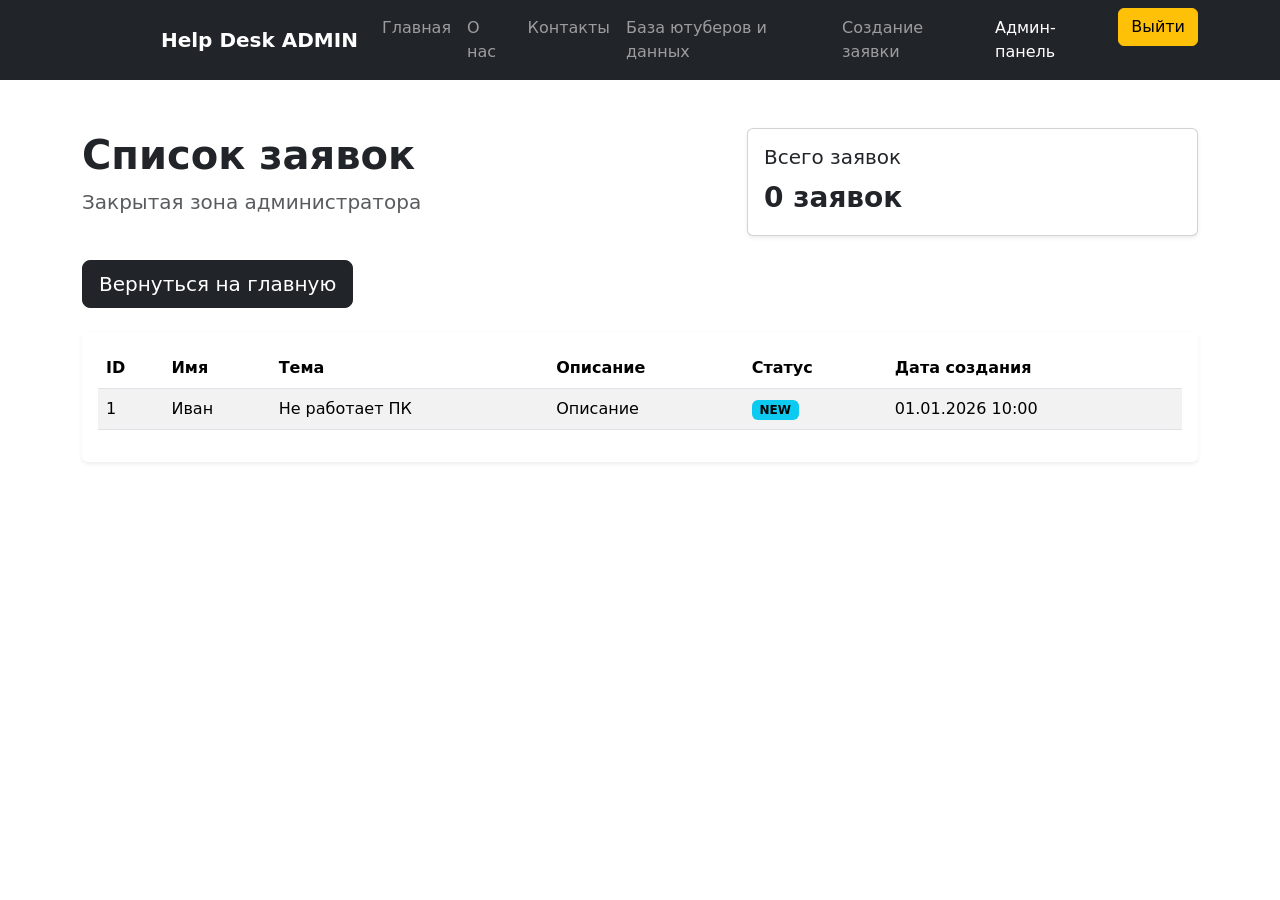
<file: src/main/resources/templates/admin/tickets.html>
<!DOCTYPE html>
<html lang="ru" xmlns:th="http://www.thymeleaf.org">
<head>
    <meta charset="UTF-8">
    <meta name="viewport" content="width=device-width, initial-scale=1">
    <title>Админ-панель | Help Desk</title>
    <link
            href="https://cdn.jsdelivr.net/npm/bootstrap@5.3.8/dist/css/bootstrap.min.css"
            rel="stylesheet">
    <link rel="stylesheet" th:href="@{/css/style.css}">
</head>
<body>

<nav class="navbar navbar-expand-lg navbar-dark bg-dark">
    <div class="container">
        <a class="navbar-brand fw-bold" th:href="@{/admin}">
            <img th:src="@{/images/admin.gif}" style="width: 5vw; height: auto;" class="me-2"/>
            Help Desk ADMIN
        </a>
        <div class="navbar-nav">
            <a class="nav-link" th:href="@{/admin}">Главная</a>
            <a class="nav-link" th:href="@{/about}">О нас</a>
            <a class="nav-link" th:href="@{/contacts}">Контакты</a>
            <a class="nav-link" th:href="@{/faq}">База ютуберов и данных</a>
            <!-- <a class="nav-link" href="/tickets">Заявки</a> -->
            <a class="nav-link" th:href="@{/tickets/new}">Создание заявки</a>
            <a class="nav-link active" th:href="@{/admin/tickets}">Админ-панель</a>
            <form th:action="@{/logout}" method="post">
                <input type="hidden"
                       th:name="${_csrf.parameterName}"
                       th:value="${_csrf.token}">
                <button type="submit" class="btn btn-warning">
                    Выйти
                </button>
            </form>
        </div>
    </div>
</nav>

<main class="container py-5">
    <div class="row align-items-center g-4 mb-4">
        <div class="col-lg-7">
            <h1 class="fw-bold" th:text="${pageTitle}">Список заявок</h1>
            <p class="lead text-muted">Закрытая зона администратора</p>
        </div>
        <div class="col-lg-5">
            <div class="card shadow-sm">
                <div class="card-body">
                    <h2 class="h5">Всего заявок</h2>
                    <p class="mb-0 fs-3 fw-bold" th:text="${#lists.size(tickets)} + ' заявок'">0 заявок</p>
                </div>
            </div>
        </div>
    </div>

    <div class="mb-4">
        <a class="btn btn-dark btn-lg" th:href="@{/}">
            Вернуться на главную
        </a>
    </div>

    <div class="card shadow-sm border-0">
        <div class="card-body">
            <div class="table-responsive">
                <table class="table table-striped align-middle">
                    <thead>
                    <tr>
                        <th>ID</th>
                        <th>Имя</th>
                        <th>Тема</th>
                        <th>Описание</th>
                        <th>Статус</th>
                        <th>Дата создания</th>
                    </tr>
                    </thead>
                    <tbody>
                    <tr th:each="ticket : ${tickets}">
                        <td th:text="${ticket.id}">1</td>
                        <td th:text="${ticket.customerName}">Иван</td>
                        <td th:text="${ticket.title}">Не работает ПК</td>
                        <td th:text="${ticket.description}">Описание</td>
                        <td>
                            <span class="badge text-bg-info"
                                  th:text="${ticket.status}">NEW</span>
                        </td>
                        <td th:text="${#temporals.format(ticket.createdAt,
                                'dd.MM.yyyy HH:mm')}">
                            01.01.2026 10:00
                        </td>
                    </tr>
                    </tbody>
                </table>
            </div>
        </div>
    </div>
</main>

<script
        src="https://cdn.jsdelivr.net/npm/bootstrap@5.3.8/dist/js/bootstrap.bundle.min.js">
</script>
</body>
</html>
</file>
